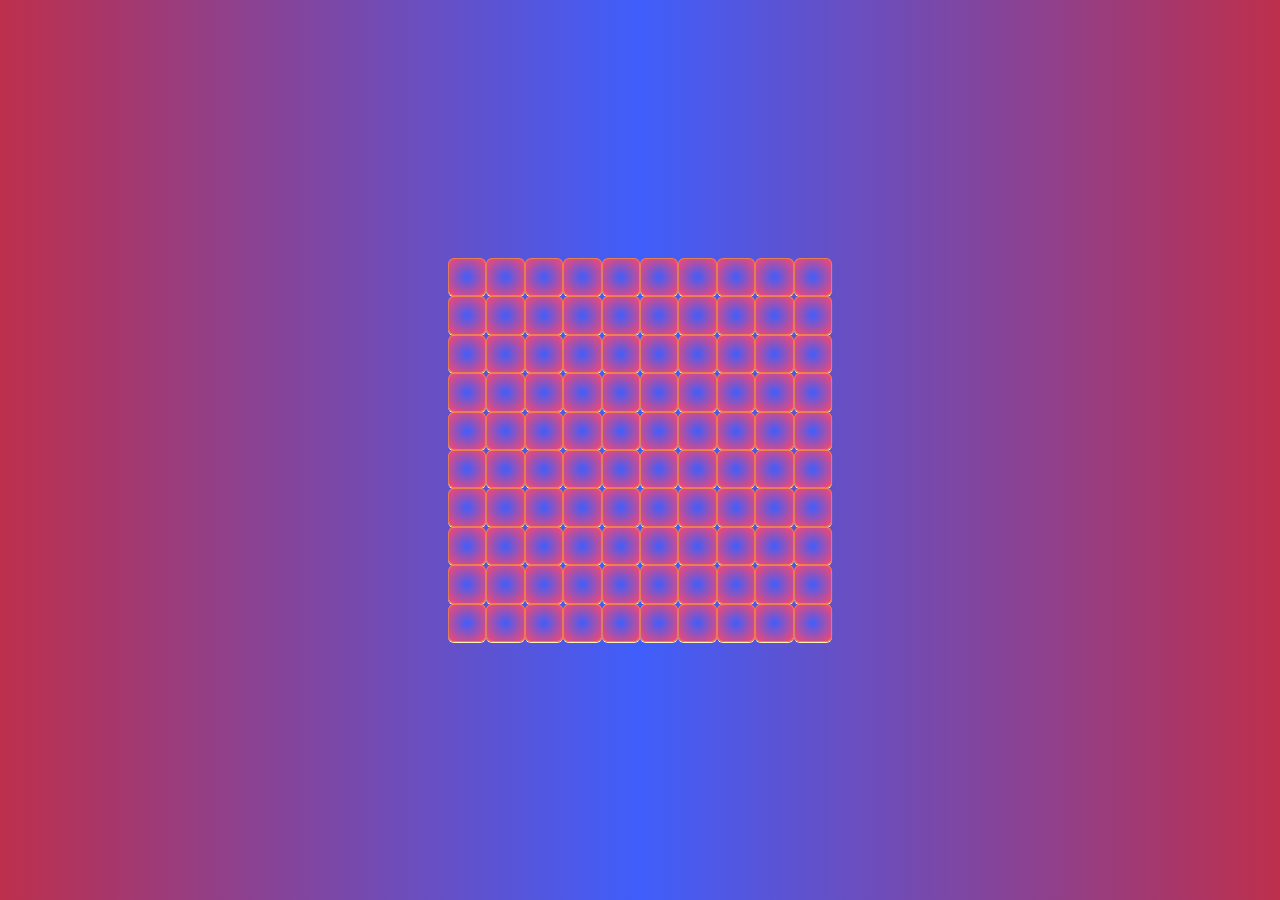
<file: own-projects/chess-jumper/index.html>
<!DOCTYPE html>
<html>
<head>
	<meta charset="UTF-8">
	<meta name="viewport" content="width=device-width,
	initial-scale=1.0">
	<meta http-equiv="X-UA-Compatible" content="ie=edge">
	<title>Chess jumper</title>
	<link rel="stylesheet" href="./style.css">
	<link href="https://fonts.googleapis.com/css?family=Lemonada|Satisfy&display=swap" rel="stylesheet">
</head>
<body>
	<div class="container">
		<div class="game">
			<div class="board"></div>
			<div class="settings"></div>
		</div>
	</div>	
	
	<script src="./main.js"></script>
</body>
</html>
</file>
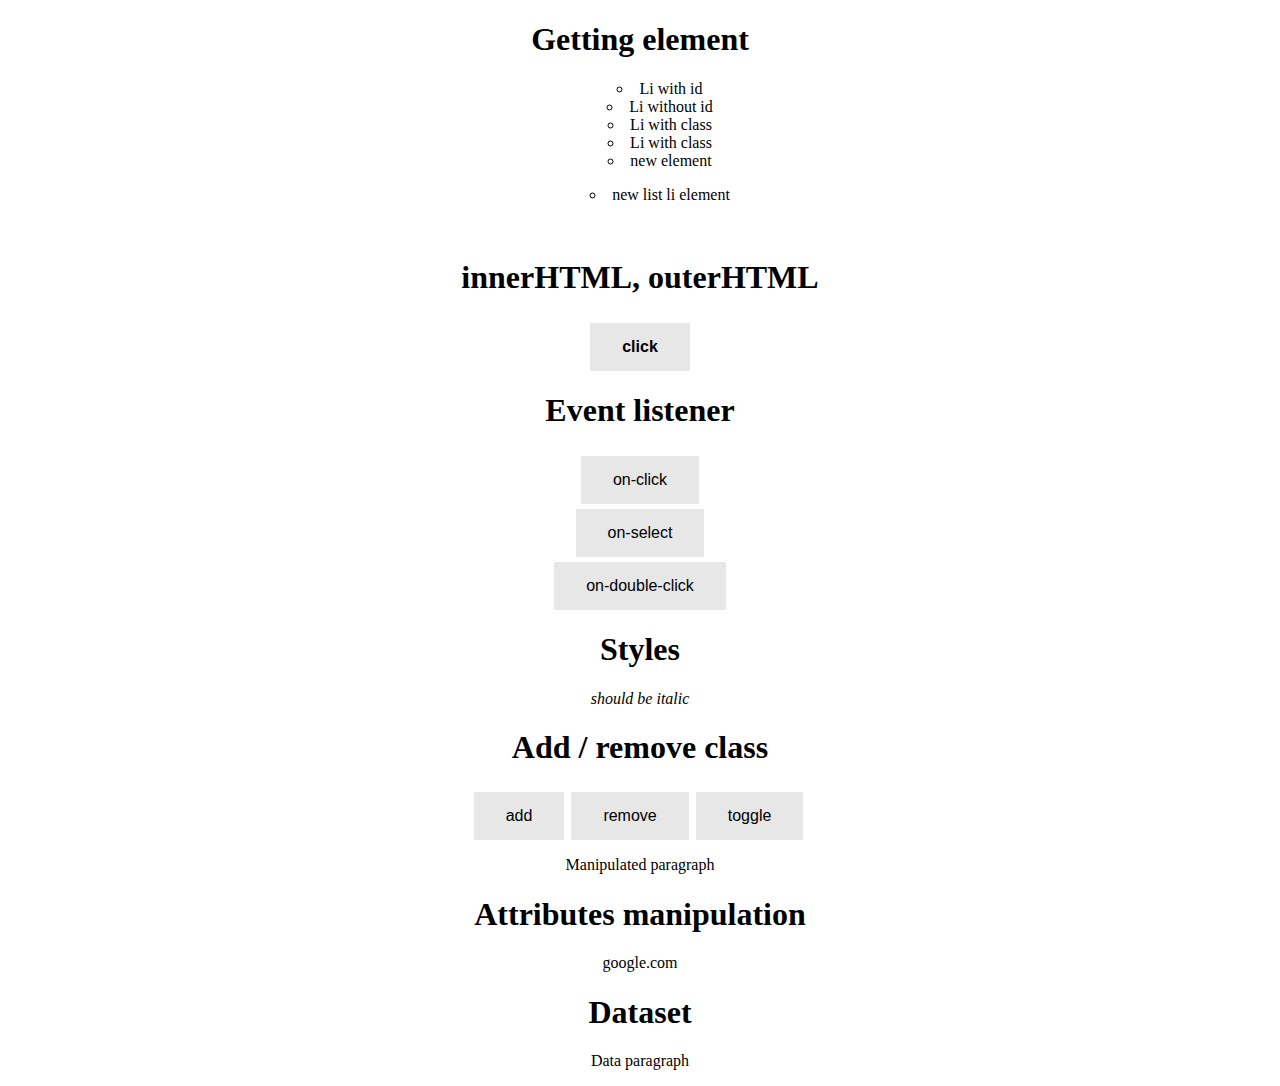
<file: notes.html>
<!DOCTYPE html>
<html>
    <head>
            <meta charset="UTF-8">
            <meta name="viewport" content="width=device-width,
            initial-scale=1.0">
            <meta http-equiv="X-UA-Compatible" content="ie=edge">
            <title>Practice</title>
            <link rel="stylesheet" href="./css/notes.css">
    </head>

    <body>
        <div id="getting-element">
            <h1>Getting element</h1>
            <ul>
                <li id ="item">Li with id</li>
                <li>Li without id</li>
                <li class="item-class">Li with class</li>
                <li class="item-class">Li with class</li>
            </ul>
        </div>
        </br>

        <h1>innerHTML, outerHTML</h1>
        <button>click</button>
         </br>

        <div id="delete-element">
            <h1 id="to-be-deleted">This should be deleted</h1>
        </div>

        <div id="event-listener">
            <h1>Event listener</h1>
            <button id="on-click">on-click</button></br>
            <button id="on-select">on-select</button></br>
            <button id="on-double-click">on-double-click</button></br>
        </div>

        <div id="styles">
            <h1>Styles</h1>
            <p id="p-style">should be italic</p>
        </div>

        <div id="classes">
            <h1>Add / remove class</h1>
            <button class="parallel-button" id="add-class-button">add</button>
            <button class="parallel-button" id="remove-class-button">remove</button>
            <button class="parallel-button" id="toggle-class-button">toggle</button>
            <p id="p-manipulate">Manipulated paragraph</p>
        </div>

        <div id="attributes">
            <h1>Attributes manipulation</h1>
            <a id="url" href="#">google.com</a></br>
        </div>

        <div id="dataset">
            <h1>Dataset</h1>
            <p id="p-data" data-db-id="666">Data paragraph</p>
        </div>

        <script src="./js/notes.js"></script>
    </body>
</html>
</file>
<file: own-projects/chess-jumper/style.css>
body {
	background: rgb(113, 43, 243);
	background: radial-gradient(circle, rgba(63,94,251,1) 0%, rgb(189, 47, 76) 100%);
}

.container {
    margin: 0;
    position: absolute;
    top: 50%;
    left: 50%;
    margin-right: -50%;
    transform: translate(-50%, -50%);
}

.board-button {
	box-shadow: 0px 1px 0px 0px #fff6af;
	background: rgb(63,94,251);
	background: radial-gradient(circle, rgba(63,94,251,1) 0%, rgba(252,70,107,1) 100%);
    width: 3vw;
	height: 3vw;
	border-radius:6px;
	border:1px solid #ffaa228a;
	outline: none;
	display:inline-block;
	cursor:pointer;
	color:rgba(255, 0, 0, 0);
	padding: 0;
	margin:0;
	font-family:Arial;
	font-size:15px;
	font-weight:bold;
	text-decoration:none;
	text-shadow:0px 1px 0px #4f33ec;
}

.board-button:hover {
	background: radial-gradient(circle, rgba(63,94,251,1) 0%, rgba(252,70,107,1) 100%);
}

.highlighted-button {
	background: radial-gradient(circle, rgb(196, 103, 122) 0%, rgb(99, 125, 255) 100%);
}

.highlighted-button:hover {
	background: radial-gradient(circle, rgb(196, 103, 122) 0%, rgb(99, 125, 255) 100%);;
}

.last-marked-button {
	background: radial-gradient(circle, rgb(197, 41, 72) 0%, rgb(182, 194, 255) 100%);
}

.marked-button {
	background: radial-gradient(circle, rgb(63, 95, 255) 0%, rgb(182, 45, 72) 100%);
}

.marked-button:hover {
	background: radial-gradient(circle, rgb(99, 124, 247) 0%, rgba(252,70,107,1) 100%);
}
</file>
<file: css/notes.css>
body {
    text-align: center;
}

button {
    background-color: #e7e7e7; 
    border: none;
    margin-top: 5px;
    padding: 15px 32px;
    text-align: center;
    text-decoration: none;
    display: inline-block;
    font-size: 16px;
}

.parallel-button {
    margin-right: 3px;
}

ul {
    list-style-position: inside;
    list-style-type: circle;
}

.new-color {
    color: grey;
}
</file>
